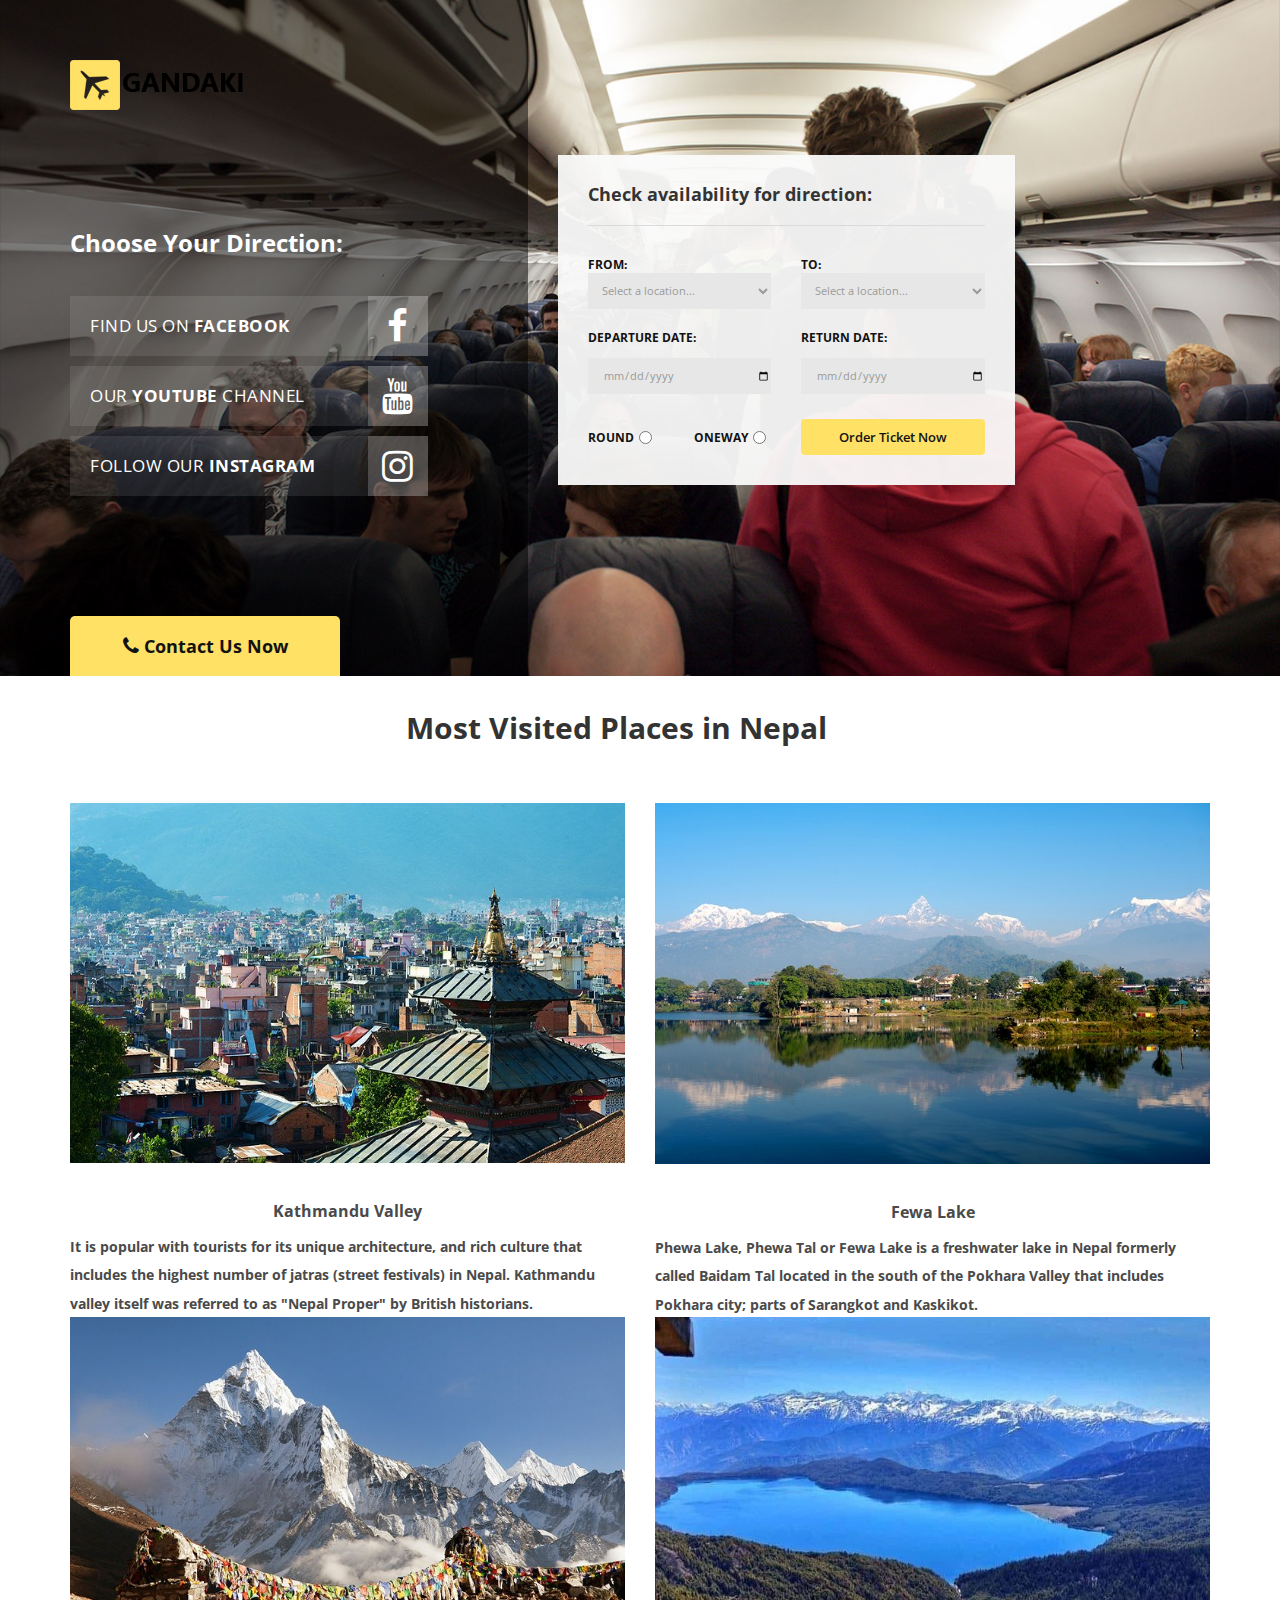
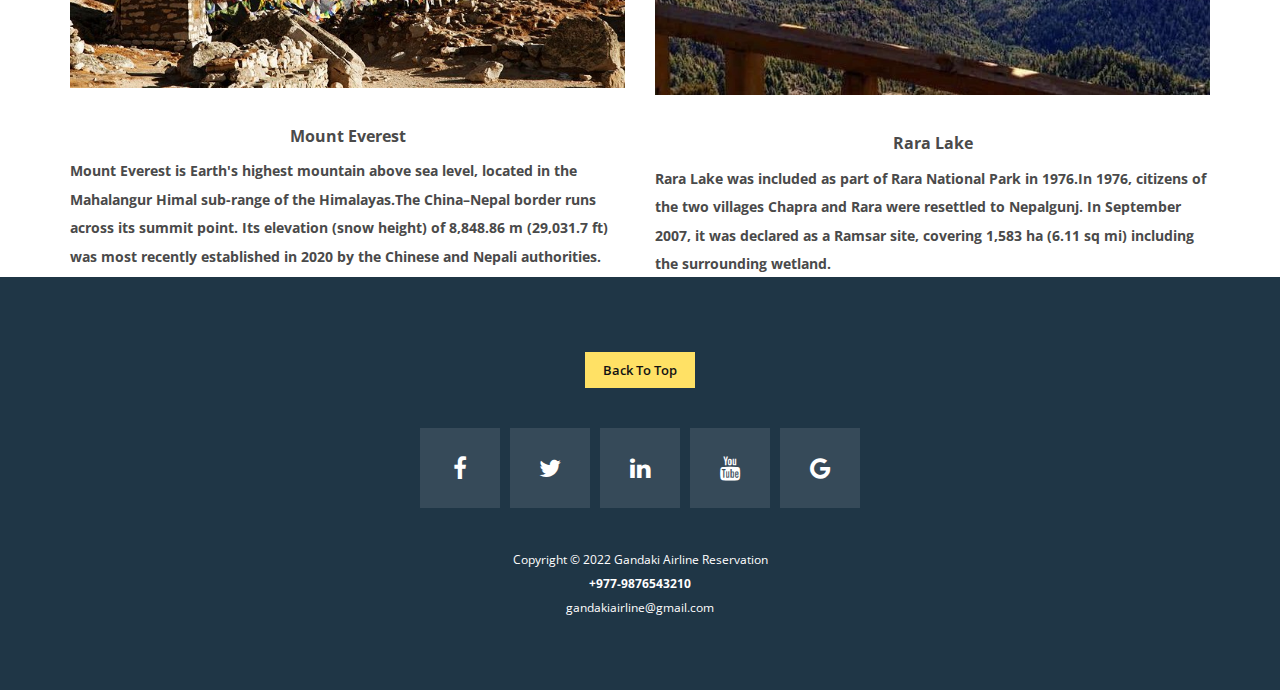
<file: Project-main/ONLINE_TICKETING_SYSTEM/flight/index.html>
<!DOCTYPE html>
<html>

<head>
    <meta charset="utf-8">
    <meta http-equiv="X-UA-Compatible" content="IE=edge,chrome=1">
    <title>Gandaki Airline Home Page</title>
    <meta name="description" content="">
    <meta name="viewport" content="width=device-width, initial-scale=1">
    <link rel="stylesheet" href="css/bootstrap.min.css">
    <link rel="stylesheet" href="css/fontAwesome.css">
    <link rel="stylesheet" href="css/owl-carousel.css">
    <link rel="stylesheet" href="css/tooplate-style.css">
    <link href="https://fonts.googleapis.com/css?family=Open+Sans:300,400,600,700,800" rel="stylesheet">
</head>

<body>
    <section class="banner" id="top">
        <div class="container">
            <div class="row">
                <div class="col-md-5">
                    <div class="left-side">
                        <div class="logo">
                            <img src="img/logo12.png" alt="Flight Template">
                        </div>
                        <div class="tabs-content">
                            <h4>Choose Your Direction:</h4>
                            <ul class="social-links">
                                <li><a href="#">Find us on <em>Facebook</em><i class="fa fa-facebook"></i></a></li>
                                <li><a href="#">Our <em>YouTube</em> Channel<i class="fa fa-youtube"></i></a></li>
                                <li><a href="#">Follow our <em>instagram</em><i class="fa fa-instagram"></i></a></li>
                            </ul>
                        </div>
                        <div class="page-direction-button">
                            <a href="contact.html"><i class="fa fa-phone"></i>Contact Us Now</a>
                        </div>
                    </div>
                </div>
                <div class="col-md-5 col-md-offset-1">
                    <section id="first-tab-group" class="tabgroup">
                        <div id="tab1">
                            <div class="submit-form">
                                <h4>Check availability for <em>direction</em>:</h4>
                                <form id="form-submit" action="#" method="">
                                    <div class="row">
                                        <div class="col-md-6">
                                            <fieldset>
                                                <label for="from"> <b>From:</b> </label>
                                                <select required name='from' id="from">
                                                    <option value="">Select a location...</option>
                                                    <option value="Dhangadi">Dhangadi</option>
                                                    <option value="Kathmandu">Kathmandu</option>
                                                    <option value="Pokhara">Pokhara</option>
                                                    <option value="Lukla">Lukla</option>
                                                    <option value="Nepalgunj">Nepalgunj</option>
                                                    <option value="Ilam">Ilam</option>
                                                    <option value="Jomsom">Jomsom</option>
                                                    <option value="Simikot">Simikot</option>
                                                    <option value="Jumla">Jumla</option>
                                                </select>
                                            </fieldset>
                                        </div>
                                        <div class="col-md-6">
                                            <fieldset>
                                                <label for="to"><b>To:</b></label>
                                                <select required name='to' id="to">
                                                    <option value="">Select a location...</option>
                                                    <option value="Dhangadi">Dhangadi</option>
                                                    <option value="Kathmandu">Kathmandu</option>
                                                    <option value="Pokhara">Pokhara</option>
                                                    <option value="Lukla">Lukla</option>
                                                    <option value="Nepalgunj">Nepalgunj</option>
                                                    <option value="Ilam">Ilam</option>
                                                    <option value="Jomsom">Jomsom</option>
                                                    <option value="Simikot">Simikot</option>
                                                    <option value="Jumla">Jumla</option>
                                                </select>
                                            </fieldset>
                                        </div>
                                        <div class="col-md-6">
                                            <fieldset>
                                                <label for="departure"><b>Departure date:</b></label>
                                                <input name="departure" type="date" class="form-control date"
                                                    id="departure" placeholder="Select date..." required="">
                                            </fieldset>
                                        </div>
                                        <div class="col-md-6">
                                            <fieldset>
                                                <label for="return"><b>Return date:</b></label>
                                                <input name="return" type="date" class="form-control date" id="return"
                                                    placeholder="Select date...">
                                            </fieldset>
                                        </div>
                                        <div class="col-md-6">
                                            <div class="radio-select">
                                                <div class="row">
                                                    <div class="col-md-6 col-sm-6 col-xs-6">
                                                        <label for="round"><b>Round</b></label>
                                                        <input type="radio" name="trip" id="round" value="round"
                                                            onchange="formchange()">
                                                    </div>
                                                    <div class="col-md-6 col-sm-6 col-xs-6">
                                                        <label for="oneway"><b>Oneway</b></label>
                                                        <input type="radio" name="trip" id="oneway" value="one-way"
                                                            onchange="formchange()">
                                                    </div>
                                                </div>
                                            </div>
                                        </div>
                                        <div class="col-md-6">
                                            <fieldset>
                                                <button type="submit" id="form-submit" class="btn"
                                                    onclick="formSubmit();">Order Ticket Now</button>
                                            </fieldset>
                                        </div>
                                    </div>
                                </form>
                            </div>
                        </div>
                    </section>
                </div>
            </div>
        </div>
    </section>
    </div>
    <section class="contact-us">
        <div class="container">
            <div class="row">
                <div class="col-md-12">
                    <div class="heading">
                        <h2> <b> Most Visited Places in Nepal </b> </h2>
                    </div>
                </div>
                <div id="owl-mostvisited">
                    <div class="item col-md-6">
                        <img src="./img/p1.jpg" alt="" height="360px">
                        <div class="text-content">
                            <h4>Kathmandu Valley</h4>
                            <span>It is popular with tourists for its unique architecture, and rich culture that includes the highest number of jatras (street festivals) in Nepal. Kathmandu valley itself was referred to as "Nepal Proper" by British historians.</span>
                        </div>
                    </div>
                </div>
                <div class="item col-md-6">
                    <img src="img/p2.jpg" alt="">
                    <div class="text-content">
                        <h4>Fewa Lake</h4>
                        <span>Phewa Lake, Phewa Tal or Fewa Lake is a freshwater lake in Nepal formerly called Baidam Tal located in the south of the Pokhara Valley that includes Pokhara city; parts of Sarangkot and Kaskikot.</span>
                    </div>
                </div>
                <div class="item col-md-6">
                    <img src="img/p4.jpg" alt="">
                    <div class="text-content">
                        <h4>Mount Everest</h4>
                        <span>Mount Everest is Earth's highest mountain above sea level, located in the Mahalangur Himal sub-range of the Himalayas.The China–Nepal border runs across its summit point. Its elevation (snow height) of 8,848.86 m (29,031.7 ft) was most recently established in 2020 by the Chinese and Nepali authorities.</span>
                    </div>
                </div>
                <div class="item col-md-6">
                    <img src="img/p5.jpg">
                    <div class="text-content">
                        <h4>Rara Lake</h4>
                        <span>Rara Lake was included as part of Rara National Park in 1976.In 1976, citizens of the two villages Chapra and Rara were resettled to Nepalgunj. In September 2007, it was declared as a Ramsar site, covering 1,583 ha (6.11 sq mi) including the surrounding wetland.</span>
                    </div>
                </div>
            </div>
        </div>
    </section>
    <footer>
        <div class="container">
            <div class="row">
                <div class="col-md-12">
                    <div class="primary-button">
                        <a href="#" class="scroll-top">Back To Top</a>
                    </div>
                </div>
                <div class="col-md-12">
                    <ul class="social-icons">
                        <li><a href=""><i class="fa fa-facebook"></i></a></li>
                        <li><a href="#"><i class="fa fa-twitter"></i></a></li>
                        <li><a href="#"><i class="fa fa-linkedin"></i></a></li>
                        <li><a href="#"><i class="fa fa-youtube"></i></a></li>
                        <li><a href="#"><i class="fa fa-google"></i></a></li>
                    </ul>
                </div>
                <div class="col-md-12">
                    <p>Copyright &copy; 2022 Gandaki Airline Reservation <br>
                        <b>+977-9876543210</b><br>gandakiairline@gmail.com

                    </p>
                </div>
            </div>
        </div>
    </footer>


    <script>
        function formSubmit() {
            let a = document.getElementById("from").value
            let b = document.getElementById("to").value
            let c = document.getElementById("departure").value
            let d = document.getElementById("return").value
            let e = document.getElementById("round").value
            let f = document.getElementById("oneway").value
            if (a == "" || b == "" || c == "" || f == "") {
                alert("Sorry select all item")
            }

            else {
                alert("You booked ticket from  " + a + " to " + b + " on " + c)
                alert("Please Contact us for more information")
            }


        }
        function onchange() {
            let c = document.getElementById("departure").value
            let d = document.getElementById("return").value
            let e = document.getElementById("round").value
            let f = document.getElementById("oneway").value
            if (f.value == true) {
                document.getElementById("return").value = disable
            }

        }

    </script>
</body>

</html>
</file>
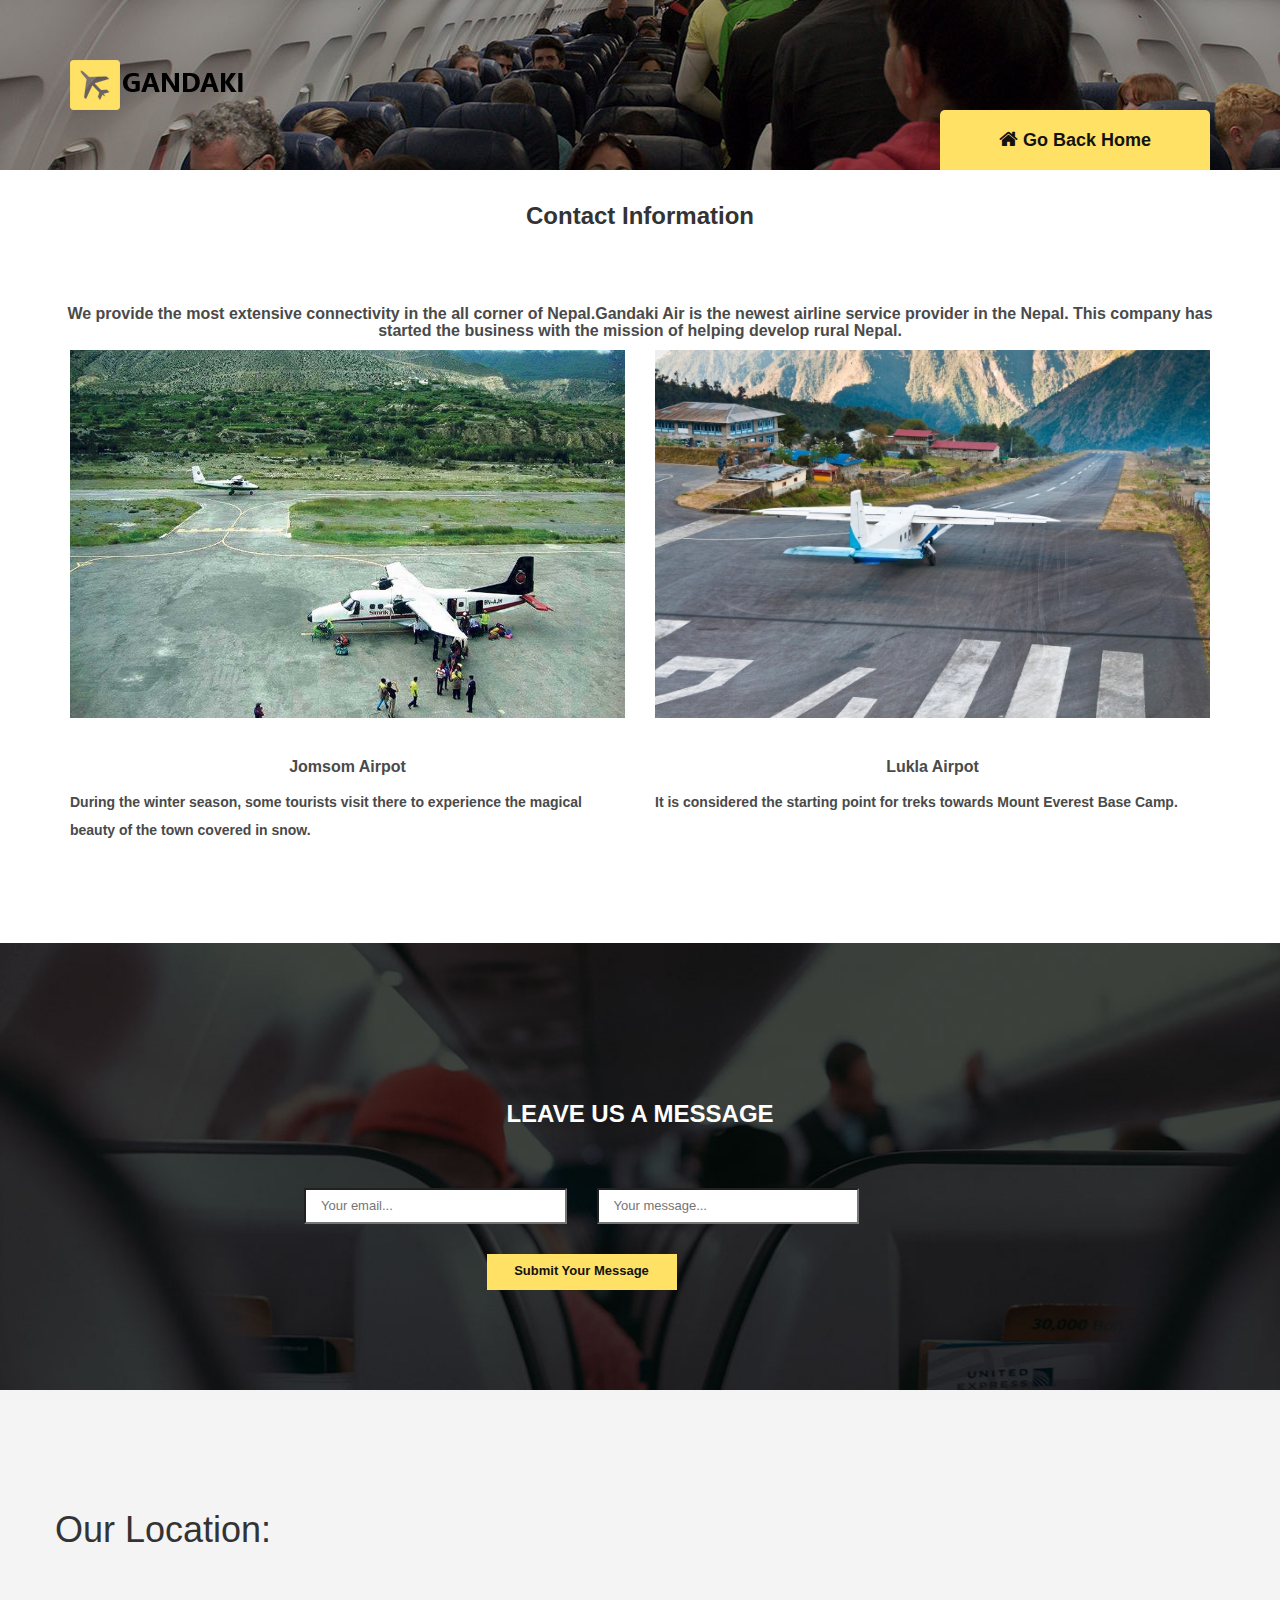
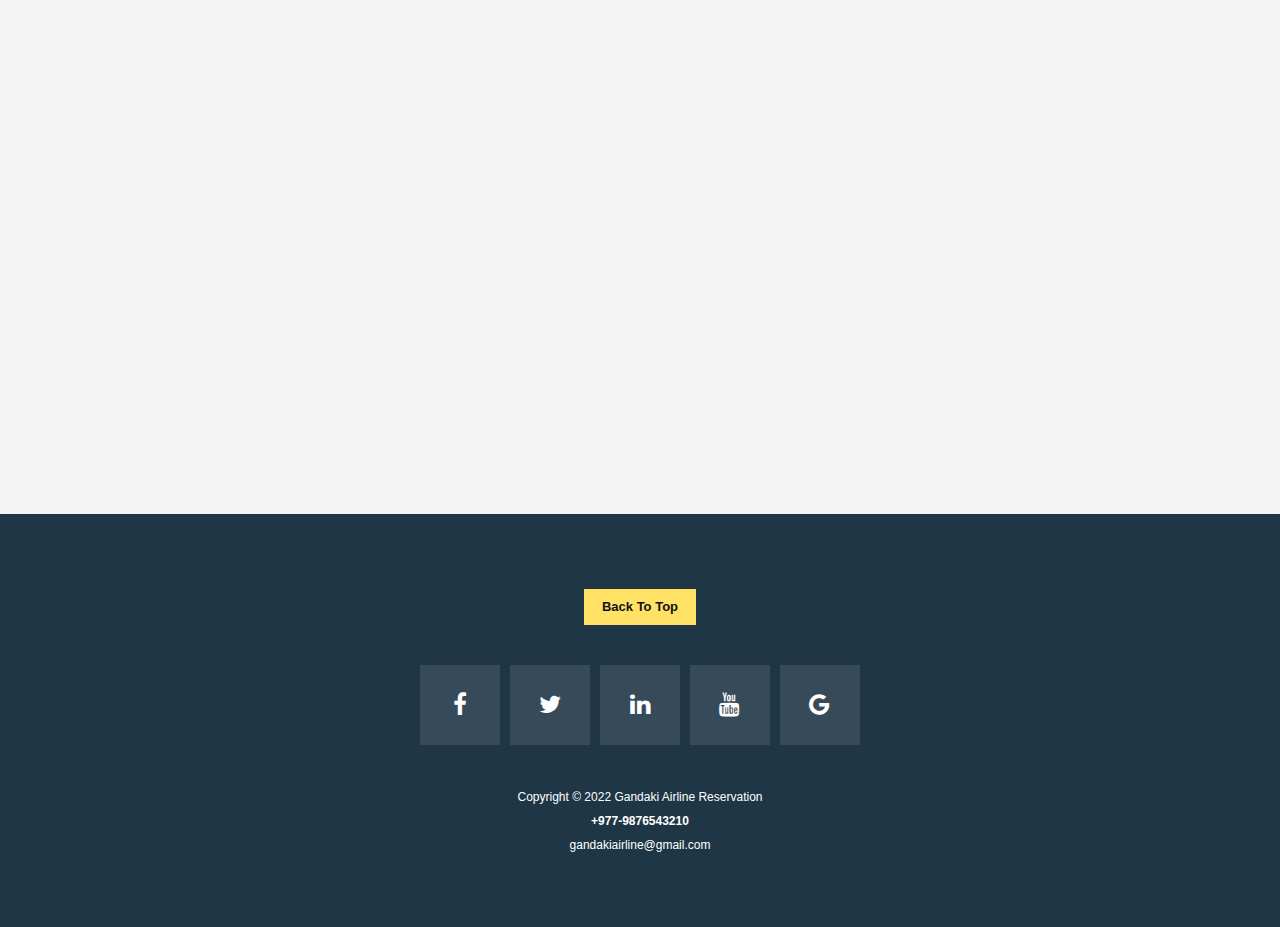
<file: Project-main/ONLINE_TICKETING_SYSTEM/flight/contact.html>
<!DOCTYPE html>
<html>
    <head>
        <meta charset="utf-8">
        <meta http-equiv="X-UA-Compatible" content="IE=edge,chrome=1">

    	<title>Gandaki Airline Contact Page</title>
        <meta name="description" content="">
        <meta name="viewport" content="width=device-width, initial-scale=1">
        <link rel="apple-touch-icon" href="apple-touch-icon.png">

        <link rel="stylesheet" href="css/bootstrap.min.css">
        <link rel="stylesheet" href="css/fontAwesome.css">
        <link rel="stylesheet" href="css/owl-carousel.css">
        <link rel="stylesheet" href="css/tooplate-style.css">

    </head>

<body>


    <section class="page-heading" id="top">
        <div class="container">
            <div class="row">
                <div class="col-md-6">
                    <div class="logo">
                        <img src="img/logo12.png" alt="Flight Template">
                    </div>
                </div>
                <div class="col-md-6">
                    <div class="page-direction-button">
                        <a href="index.html"><i class="fa fa-home"></i>Go Back Home</a>
                    </div>
                </div>
            </div>
        </div>
    </section>



    <section class="contact-us">
        <div class="container">
            <div class="row">
                <div class="col-md-12">
                    <div class="section-heading">
                        <h3>Contact Information</h3>
                        <h4>  We provide the most extensive connectivity in the all corner of Nepal.Gandaki Air is the newest airline service provider in the Nepal. This company has started the business with the mission of helping develop rural Nepal.</h4>
                    </div>
                </div>
                <div class="col-md-6">
                    <img src="img/Jomsom-Airport.jpg" alt="" height="368px">
                    <div class="text-content">
                        <h4>Jomsom Airpot</h4>
                        <span>During the winter season, some tourists visit there to experience the magical beauty of the town covered in snow. </span>
                </div>
                </div>
                <div class="col-md-6">
                    <div class="lukla">
                    <img src="img/lukla1.webp" alt="" height="auto">
                    <div class="text-content">
                        <h4>Lukla Airpot</h4>
                        <span>It is considered the starting point for treks towards Mount Everest Base Camp. </span>
                </div>
                </div>
                
               
            </div>
        </div>
    </section>



    <section class="contact-form">
        <div class="container">
            <div class="row">
                <div class="col-md-12">
                    <div class="section-heading">
                        <h2>Leave us a message</h2>
                    </div>
                </div>
                <div class="col-md-6 col-md-offset-3">
                    <form id="contact" action="#" method="post">
                        <div class="row">
                            <div class="col-md-6">
                                <fieldset>
                                    <input name="email" type="text" class="form-control" id="email" placeholder="Your email...">
                                </fieldset>
                            </div>
                            <div class="col-md-6">
                                <fieldset>
                                    <input name="text" type="text" class="form-control" id="message" placeholder="Your message..." >
                                </fieldset>
                            </div>
                            <div class="col-md-12">
                            
                                    <button type="submit" id="form-submit" class="btn" onclick="formsubmit()">Submit Your Message</button>
                                
                            </div>
                        </div>
                    </form>
                </div>
            </div>
        </div>
    </section>



    <section class="map">
        <div class="container">
            <div class="row">
                <div class="col-md-12">
                    <div id="map">
                            <h1> <b></b> Our Location:</b> </h1>
                        <iframe src="https://www.google.com/maps/embed?pb=!1m14!1m12!1m3!1d1707.678531623612!2d83.99162714729374!3d28.2244846135194!2m3!1f0!2f0!3f0!3m2!1i1024!2i768!4f13.1!5e0!3m2!1sen!2snp!4v1665967814545!5m2!1sen!2snp" width="100%" height="450" style="border:0;" allowfullscreen="" loading="lazy" referrerpolicy="no-referrer-when-downgrade" width="100%" height="500" frameborder="0" style="border:0" allowfullscreen></iframe>
                    </div>
                </div>
            </div>
        </div>
    </section>



    <footer>
        <div class="container">
            <div class="row">
                <div class="col-md-12">
                    <div class="primary-button">
                        <a href="#" class="scroll-top">Back To Top</a>
                    </div>
                </div>
                <div class="col-md-12">
                    <ul class="social-icons">
                        <li><a href="#"><i class="fa fa-facebook"></i></a></li>
                        <li><a href="#"><i class="fa fa-twitter"></i></a></li>
                        <li><a href="#"><i class="fa fa-linkedin"></i></a></li>
                        <li><a href="#"><i class="fa fa-youtube"></i></a></li>
                        <li><a href="#"><i class="fa fa-google"></i></a></li>
                    </ul>
                </div>
                <div class="col-md-12">
                    <p>Copyright &copy; 2022 Gandaki Airline Reservation <br> <b>+977-9876543210</b><br>gandakiairline@gmail.com
                
                
               </p>
                </div>
            </div>
        </div>
    </footer>


   <script>
    function formsubmit(){
        let a=document.getElementById("email").value
        let b=document.getElementById("message").value
        if(a=="" || b==""){
            alert("Sorry ");
            window.location.href="contact.html";
        }
        else{
            alert("Thanks for suggestion")
            window.location.href="/contact.html";
        }

    }
   </script> 


   
</body>
</html>
</file>
<file: Project-main/ONLINE_TICKETING_SYSTEM/flight/css/owl-carousel.css>
.owl-carousel .owl-wrapper:after {
  content: ".";
  display: block;
  clear: both;
  visibility: hidden;
  line-height: 0;
  height: 0;
}

.owl-carousel{
  display: none;
  position: relative;
  width: 100%;

}
.owl-carousel .owl-wrapper{
  display: none;
  position: relative;

}
.owl-carousel .owl-wrapper-outer{
  overflow: hidden;
  position: relative;
  width: 100%;
}
.owl-carousel .owl-wrapper-outer.autoHeight{
  -webkit-transition: height 500ms ease-in-out;
  -moz-transition: height 500ms ease-in-out;
  -ms-transition: height 500ms ease-in-out;
  -o-transition: height 500ms ease-in-out;
  transition: height 500ms ease-in-out;
}
  
.owl-carousel .owl-item{
  float: left;
}



.owl-controls a {
  color: #336699;
}

.owl-controls a:hover {
  color: #336699;
}

.owl-controls .bg-prev {
  position: absolute;
  z-index: 1;
  width: 50px;
  height: 50px;
  z-index:10; 
  background:#fff; 
  border: 1px solid #336699;
  -webkit-transform: rotate(45deg);
  -moz-transform: rotate(45deg);
  -ms-transform: rotate(45deg);
  -o-transform: rotate(45deg);
  transform: rotate(45deg);
}

.owl-controls .bg-prev:before{
  content:""; 
  display:block; 
  position:absolute; 
  z-index:-1; 
  top:3px; 
  left:3px; 
  right:3px; 
  bottom:3px; 
  border:2px solid #336699
}

.owl-controls .prev {
  left: 15px;
  z-index: 11;
  position: absolute; 
  width: 50px;
  height: 50px;
  line-height: 32px;
}

.owl-controls .prev.active {
  background-image: none;
  outline: 0;
  -webkit-box-shadow: none;
          box-shadow: none;
}

.owl-controls .prev:active {
  background-image: none;
  outline: 0;
  -webkit-box-shadow: none;
          box-shadow: none;
}

.owl-controls .bg-next {
  position: absolute;
  float: right;
  z-index: 1;
  width: 50px;
  height: 50px;
  position:relative; 
  z-index:10; 
  background:#fff; 
  border: 1px solid #336699;
  -webkit-transform: rotate(45deg);
  -moz-transform: rotate(45deg);
  -ms-transform: rotate(45deg);
  -o-transform: rotate(45deg);
  transform: rotate(45deg);
}

.owl-controls .bg-next:before{
  content:""; 
  display:block; 
  position:absolute; 
  z-index:-1; 
  top:3px; 
  left:3px; 
  right:3px; 
  bottom:3px; 
  border:2px solid #336699
}

.owl-controls .next {
  right: 15px;
  z-index: 11;
  position: absolute; 
  width: 50px;
  height: 50px;
  line-height: 32px;
}

.owl-controls .next.active {
  background-image: none;
  outline: 0;
  -webkit-box-shadow: none;
          box-shadow: none;
}

.owl-controls .next:active {
  background-image: none;
  outline: 0;
  -webkit-box-shadow: none;
          box-shadow: none;
}


.owl-theme .owl-controls .owl-page{
  cursor: pointer;
  display: inline-block;
  zoom: 1;
  *display: inline;
}
.owl-theme .owl-controls .owl-page a{
  display: block;
  width: 12px;
  height: 12px;
  margin: 0px 5px;
  filter: Alpha(Opacity=50);
  opacity: 0.5;
  -webkit-border-radius: 20px;
  -moz-border-radius: 20px;
  border-radius: 20px;
  background: transparent;
  border: 2px solid #888;
}

.owl-theme .owl-controls .owl-page.active span,
.owl-theme .owl-controls.clickable .owl-page:hover span{
  filter: Alpha(Opacity=100);/*IE7 fix*/
  opacity: 1;
  display: inline-block;
}
.owl-controls {
  -webkit-user-select: none;
  -khtml-user-select: none;
  -moz-user-select: none;
  -ms-user-select: none;
  user-select: none;
  -webkit-tap-highlight-color: rgba(0, 0, 0, 0);
}
.visited-item{
  padding-left: 20%;
  display: block;
}
.text-content{
  font-weight: bold;
  font-size: 20px;
  
}
h4{
  font-size: 24px;
  font-weight: bold;
}
.section-heading{
  padding-top: 5%;
}
h3{
  font-weight: bold;
  text-align: center;
  padding-bottom: 20px;
  transform: translate(0%,-100%);
}
.heading{
  margin-top: 3%;
  padding-left: 30%;
  margin-bottom: 5%;
}

.owl-controls {
  @media (max-width: @screen-sm-max) {
    top: -120px;
  }
  top: -200px;
  width: 100%;
  text-align: center;
  display: inline-block;
}
.col-md-offset-3{
  margin-left: 20%;

}
.row{
  display: block;
}
</file>
<file: Project-main/ONLINE_TICKETING_SYSTEM/flight/css/tooplate-style.css>
* {
    margin: 0;
    padding: 0;
    font-family: 'Open Sans', arial, sans-serif;
}

body {
	overflow-x: hidden;
	background-color: #fff;
}

ul {
	list-style: none;
	margin: 0px;
}

p {
	font-size: 13px;
	line-height: 24px;
}

.section-heading h2 {
	margin-top: 0px;
	margin-bottom: 60px;
	text-align: center;
	font-size: 24px;
	text-transform: uppercase;
	font-weight: 900;
	color: #121212;
}

.page-direction-button a {
	display: inline-block;
	line-height: 60px;
	width: 270px;
	height: 60px;
	border-top-right-radius: 5px;
	border-top-left-radius: 5px;
	background-color: #ffe165;
	font-size: 18px;
	font-weight: 700;
	color: #121212;
	text-align: center;
	text-decoration: none;
	letter-spacing: 0px;
}

.page-direction-button a i {
	margin-right: 5px;
	font-size: 20px;
}

.primary-button a {
	text-decoration: none;
	margin-top: 15px;
	width: auto;
	padding: 0px 18px;
	height: 36px;
	background-color: #ffe165;
	font-size: 13px;
	color: #121212;
	font-weight: 600;
	display: inline-block;
	text-align: center;
	line-height: 36px;
}

.owl-pagination {
  margin-top: -95px;
  opacity: 1;
  display: inline-block;
  position: absolute;
  right: 0px;
  z-index: 9999;
  background-color: rgba(255, 255, 255, 0.25);
  height: 80px;
  line-height: 80px;
  padding: 0px 15px;
}

.owl-page span {
  display: block;
  width: 10px;
  height: 10px;
  margin: 0px 5px;
  filter: alpha(opacity=50);
  opacity: 0.5;
  -webkit-border-radius: 20px;
  -moz-border-radius: 20px;
  border-radius: 20px;
  background: #ffe165;
}

.banner .social-links {
  list-style: none;
  margin-top: 0px;
  padding-right: 100px;
}

.banner .social-links li {
  display: block;
  text-align: center;
  margin: 10px 0px;
  transition: all 0.5s;
}

.banner .social-links a {
  display:block;
  transition: all 0.5s;
  text-align: left;
  text-decoration:none;
  text-transform:uppercase;
  letter-spacing: 0.5px;
  color:#fff;
  font-size: 17px;
  font-weight: 400;
  display: inline-block;
  width: 100%;
  height: 60px;
  line-height: 60px;
  padding-left: 20px;
  background-color: rgba(250, 250, 250, 0.1);
}

.banner .social-links a em {
	font-style: normal;
	font-weight: 700;
}

.banner .social-links a i {
	float: right;
	background-color: rgba(250, 250, 250, 0.2);
	height: 60px;
	width: 60px;
	line-height: 60px;
	text-align: center;
	font-size: 36px;
}

.banner .social-links li:hover {
  background-color: rgba(255, 225, 101, 0.5);
}

.banner .social-links li:hover i {
  background-color: rgba(255, 225, 101, 0.3);
}


.banner {
	background-image: url(../img/banner-bg.jpg);
	background-repeat: no-repeat;
	background-size: cover;
	background-position: center center;
	text-align: center;
}

.banner .left-side {
	text-align: left;
	background-color: rgba(0, 0, 0, 0.5);
	height: 100%;
	margin-left: -100vh;
	padding-left: 100vh;
}

.banner .page-direction-button {
	margin-top: 120px;
}

.banner .logo img {
	padding-top: 60px;
	max-width: 100%;
}

.banner .tabs-content {
	margin-top: 120px;
}

.banner .tabs-content h4 {
	margin-top: 0px;
	margin-bottom: 40px;
	font-size: 24px;
	color: #fff;
	font-weight: 700;
}


.banner .submit-form {
	text-align: left;
	margin: 155px 0px;
	background-color: rgba(250, 250, 250, 0.95);
	padding: 30px;
}


.submit-form h4 {
	width: 100%;
	font-size: 18px;
	font-weight: 700;
	margin-top: 0px;
	margin-bottom: 20px;
	padding-bottom: 20px;
	display: inline-block;
	border-bottom: 1px solid #dbdada;
}

.submit-form h4 em {
	font-style: normal;
}

.submit-form label {
	margin-top: 10px;
	float: left;
	font-size: 12px;
	text-transform: uppercase;
	color: #121212;
}

.submit-form select {
	margin-bottom: 10px;
	width: 100%;
	height: 36px;
	border: none;
	background-color: #e7e7e7;
	font-size: 11px;
	color: #9a9a9a;
	outline: none;
	padding: 0px 10px;
	display: inline-block;
}

.submit-form .date {
	margin-bottom: 10px;
	width: 100%;
	height: 36px;
	border: none;
	background-color: #e7e7e7;
	font-size: 11px;
	color: #9a9a9a;
	outline: none;
	padding-left: 15px;
	margin-left: 0px;
	display: inline-block;
	box-shadow: none;
	border-radius: 0px;
}

.submit-form input {
	margin-top: 12px;
	margin-left: 5px;
	cursor: pointer;
}

.submit-form .radio-select {
	margin-top: 15px;
}

.submit-form button {
	margin-top: 15px;
	width: 100%;
	height: 36px;
	background-color: #ffe165;
	font-size: 13px;
	color: #121212;
	font-weight: 600;
}






footer {
	text-align: center;
	background-color: #1f3646;
	padding: 60px 0px;
}

footer .primary-button {
	margin-bottom: 40px;
}

footer .social-icons {
	padding: 0;
	margin: 0;
	list-style: none;
}

footer .social-icons li {
	display: inline-block;
	margin: 0px 3px;
}

footer .social-icons li a {
	width: 80px;
	height: 80px;
	display: inline-block;
	line-height: 80px;
	text-align: center;
	color: #fff;
	font-size: 24px;
	background-color: #364a59;
	transition: all 0.5s;
}

footer .social-icons li a:hover {
	background-color: #ffe165;
	color: #1f3646;
}

footer p {
	color: #fff;
	font-size: 12px;
	margin-top: 40px; 	
}

footer p em {
	font-style: normal;
	font-weight: 700;
	color: #ffe165;
}






.page-heading {
	background-image: url(../img/heading-bg.jpg);
	background-repeat: no-repeat;
	background-size: cover;
	background-position: center center;
	text-align: center;
	position: relative;
}

.page-heading .logo {
	padding: 60px 0px;
	text-align: left;
}

.page-heading .page-direction-button {
	text-align: right;
	margin-top: 110px;
}


.contact-us .section-heading h2 {
	margin-top: 100px;
	margin-bottom: 10px;
}

.contact-us .section-heading p {
	font-size: 14px;
	color: #4a4a4a;
	padding: 0px 20%;
	text-align: center;
	margin-bottom: 50px;
}

.contact-us img {
	width: 100%;
	overflow: hidden;
	margin-bottom: 30px;
}

.contact-us h5{
	margin-bottom: 20px;
	margin-top: 30px;
	font-size: 20px;
	font-weight: 700;
	color: #000000;
}
.contact-us h6 {
	margin-left: 193px;
	margin-bottom: 5px;
	margin-top: 30px;
	font-size: 20px;
	font-weight: 700;
	color: #121212;
}
.contact-us h4 {
	text-align: center;
	font-size: 16px;
	color: #4a4a4a;
}


.contact-us p {
	font-size: 14px;
	color: #4a4a4a;
	transform: translate(53%,20%);
	
}
.contact-us span {
	font-size: 14px;
	color: #4a4a4a;
}

.contact-form {
	margin-top: 100px;
	background-image: url(../img/contact-bg.jpg);
	background-repeat: no-repeat;
	background-size: cover;
	background-position: center center;
	text-align: center;
	padding: 100px 0px;
}

.contact-form h2 {
	color: #fff;
}

.contact-form input {
	font-size: 13px;
	margin-bottom: 30px;
	width: 100%;
	height: 36px;
	padding-left: 15px;
	background-color: #fff;
	color: #4a4a4a;
	outline: none;
	border-radius: 0px;
}

.contact-form textarea {
	font-size: 13px;
	margin-bottom: 30px;
	width: 100%;
	height: 160px;
	max-height: 250px;
	padding-left: 15px;
	background-color: #fff;
	color: #4a4a4a;
	outline: none;
	border-radius: 0px;
}

.contact-form button {
	outline: none;
	width: 190px;
	height: 36px;
	background-color: #ffe165;
	font-size: 13px;
	color: #121212;
	font-weight: 600;
	border-radius: 0px;
}


.map {
	background-color: #f4f4f4;
	padding: 100px 0px;
}




@media (max-width: 991px) {

	.banner .left-side {
		text-align: center;
		overflow: hidden;
		padding-left: 0vh;
		margin-left: -50vh;
		margin-right: -50vh;
		padding-right: 50vh;
		padding-left: 50vh;
	}

	.banner .social-links {
	  list-style: none;
	  margin-top: 0px;
	  padding-right: 15px;
	  padding-left: 15px;
	}

	.banner .page-direction-button {
		margin-top: 50px;
	}

	.banner .logo img {
		padding-top: 40px;
		max-width: 100%;
	}

	.banner .tabs-content {
		margin-top: 60px;
	}

	.banner .submit-form {
		margin: 30px 30px;
	}

	
	.page-heading .logo {
		padding: 60px 0px;
		text-align: center;
	}

	.page-heading .page-direction-button {
		text-align: center;
		margin-top: 0px;
	}

	footer ul li {
		margin-bottom: 10px!important;
	}
		
}
</file>
